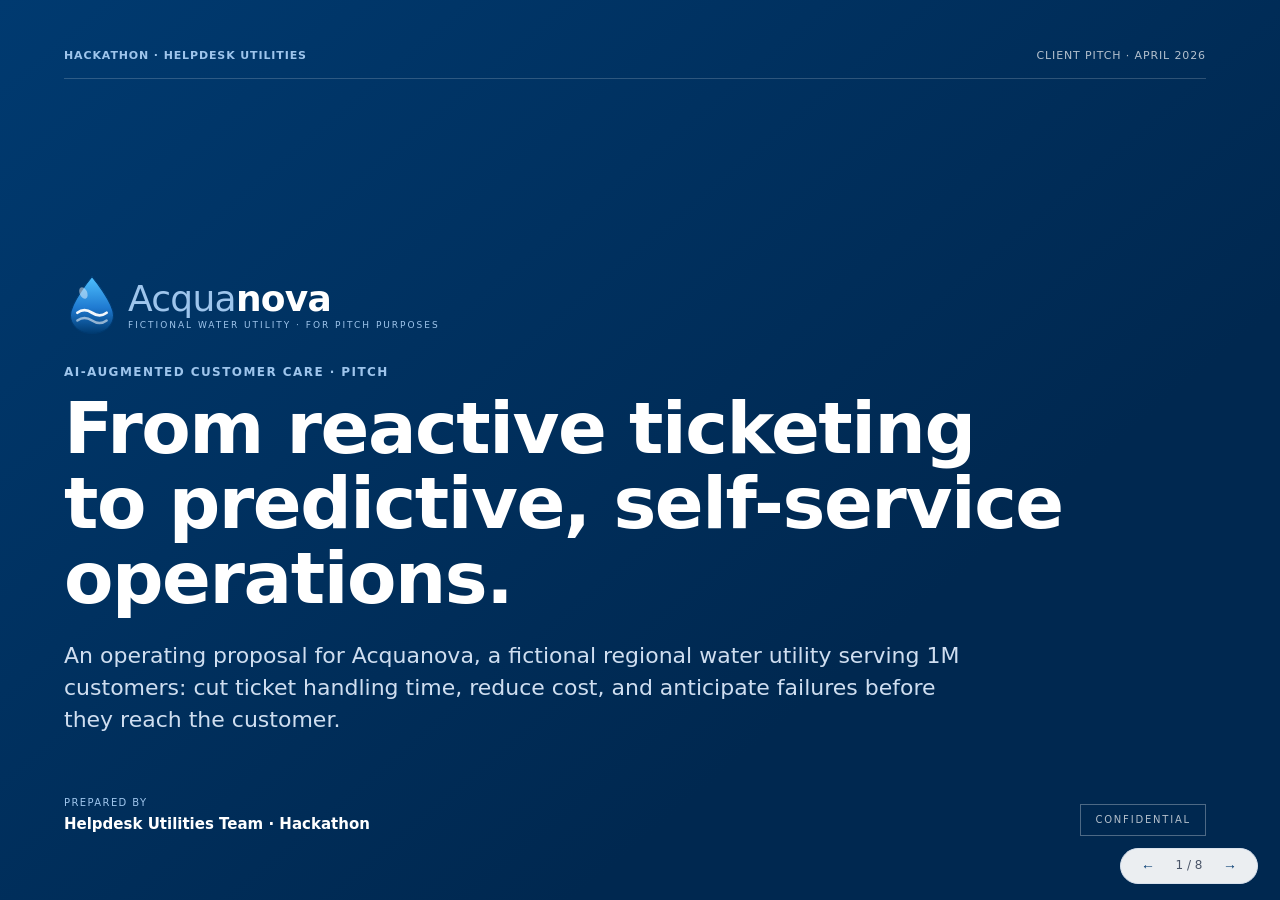
<file: pitch.html>
<!doctype html>
<html lang="en">
<head>
<meta charset="utf-8" />
<meta name="viewport" content="width=device-width, initial-scale=1" />
<title>AI-Augmented Customer Care · Pitch</title>
<style>
  :root {
    --ink: #0e1a2b;
    --ink-soft: #4a5568;
    --paper: #ffffff;
    --paper-soft: #f5f8fb;
    --rule: #d8e1ec;
    --primary: #003a70;
    --accent: #1f7ad1;
    --accent-soft: #e8f1f8;
    --good: #1a7a4c;
    --good-soft: #e8f5ee;
    --warn: #b8761a;
    --bad: #b03030;
    --bad-soft: #fbecea;
  }

  * { box-sizing: border-box; }

  html, body {
    margin: 0;
    padding: 0;
    background: var(--paper-soft);
    color: var(--ink);
    font-family: "Inter", "Helvetica Neue", "Segoe UI", system-ui, sans-serif;
    font-size: 15px;
    line-height: 1.45;
    -webkit-font-smoothing: antialiased;
    width: 100vw;
    height: 100vh;
    overflow: hidden;
  }

  .deck {
    width: 100vw;
    height: 100vh;
    overflow: hidden;
    position: relative;
  }

  .slide {
    position: absolute;
    inset: 0;
    width: 100vw;
    height: 100vh;
    background: var(--paper);
    padding: 48px 64px 64px;
    display: none;
    flex-direction: column;
    overflow-y: auto;
    overflow-x: hidden;
    scrollbar-gutter: stable;
  }
  .slide.active { display: flex; }

  /* Subtle scrollbar styling */
  .slide::-webkit-scrollbar { width: 10px; }
  .slide::-webkit-scrollbar-track { background: transparent; }
  .slide::-webkit-scrollbar-thumb {
    background: rgba(31, 122, 209, 0.25);
    border-radius: 100px;
    border: 2px solid transparent;
    background-clip: padding-box;
  }
  .slide::-webkit-scrollbar-thumb:hover {
    background: rgba(31, 122, 209, 0.45);
    background-clip: padding-box;
    border: 2px solid transparent;
  }
  /* Firefox */
  .slide { scrollbar-width: thin; scrollbar-color: rgba(31, 122, 209, 0.3) transparent; }

  /* Cover keeps invisible scrollbar (dark bg) */
  .slide.cover::-webkit-scrollbar-thumb { background: rgba(255,255,255,0.25); background-clip: padding-box; border: 2px solid transparent; }
  .slide.cover { scrollbar-color: rgba(255,255,255,0.25) transparent; }

  /* Header strip */
  .slide-header {
    display: flex;
    justify-content: space-between;
    align-items: center;
    font-size: 11px;
    letter-spacing: 0.08em;
    text-transform: uppercase;
    color: var(--ink-soft);
    padding-bottom: 14px;
    border-bottom: 1px solid var(--rule);
    margin-bottom: 28px;
    flex-shrink: 0;
    gap: 18px;
  }
  .slide-header .brand {
    font-weight: 600;
    color: var(--primary);
  }
  .slide-header .meta {
    color: var(--ink-soft);
  }
  .slide-header .project-tag {
    font-size: 10px;
    letter-spacing: 0.14em;
    color: var(--accent);
    font-weight: 600;
    text-transform: uppercase;
    flex: 1;
    text-align: center;
  }

  /* Acquanova brand logo (fictional client) */
  .alm-logo {
    display: inline-flex;
    align-items: center;
    gap: 8px;
    text-transform: none;
    letter-spacing: 0;
    line-height: 1;
    white-space: nowrap;
  }
  .alm-mark {
    width: 22px;
    height: 24px;
    flex-shrink: 0;
  }
  .alm-text {
    font-size: 14px;
    font-weight: 700;
    letter-spacing: -0.01em;
    line-height: 1;
  }
  .alm-text .alm-1 {
    color: var(--accent);
    font-weight: 500;
  }
  .alm-text .alm-2 {
    color: var(--primary);
    font-weight: 700;
  }
  .alm-logo.lg .alm-mark { width: 56px; height: 62px; }
  .alm-logo.lg .alm-text { font-size: 36px; letter-spacing: -0.02em; }
  .alm-logo.invert .alm-text .alm-1 { color: #9ec5ec; }
  .alm-logo.invert .alm-text .alm-2 { color: white; }
  .alm-tagline {
    display: block;
    font-size: 9px;
    letter-spacing: 0.22em;
    text-transform: uppercase;
    color: var(--ink-soft);
    font-weight: 500;
    margin-top: 4px;
  }
  .alm-logo.invert .alm-tagline { color: #9ec5ec; }

  /* Typography */
  h1.title-xl {
    font-size: 64px;
    line-height: 1.05;
    margin: 0 0 18px 0;
    color: var(--primary);
    font-weight: 700;
    letter-spacing: -0.015em;
  }
  h2.section {
    font-size: 28px;
    line-height: 1.2;
    margin: 0 0 22px 0;
    color: var(--primary);
    font-weight: 600;
    letter-spacing: -0.005em;
  }
  .eyebrow {
    font-size: 12px;
    letter-spacing: 0.12em;
    text-transform: uppercase;
    color: var(--accent);
    font-weight: 600;
    margin-bottom: 10px;
  }
  .lede {
    font-size: 19px;
    line-height: 1.4;
    color: var(--ink);
    max-width: 1000px;
    font-weight: 400;
  }
  .quiet { color: var(--ink-soft); }
  .strong { font-weight: 600; }

  /* Cover slide */
  .cover {
    background: linear-gradient(140deg, #003a70 0%, #002850 70%);
    color: white;
    justify-content: space-between;
  }
  .cover .slide-header { border-color: rgba(255,255,255,0.18); color: rgba(255,255,255,0.7); }
  .cover .slide-header .brand { color: #9ec5ec; }
  .cover h1 {
    color: white;
    font-size: 72px;
    line-height: 1.04;
    font-weight: 700;
    letter-spacing: -0.02em;
    margin: 0 0 24px 0;
    max-width: 1100px;
  }
  .cover .subtitle {
    font-size: 22px;
    color: #cfdef0;
    max-width: 900px;
    margin-bottom: 60px;
    font-weight: 300;
  }
  .cover-bottom {
    display: flex;
    justify-content: space-between;
    align-items: flex-end;
    color: rgba(255,255,255,0.7);
    font-size: 13px;
  }
  .cover-bottom .stamp {
    border: 1px solid rgba(255,255,255,0.3);
    padding: 8px 14px;
    letter-spacing: 0.18em;
    text-transform: uppercase;
    font-size: 10px;
  }

  /* 3-column layout */
  .grid-3 {
    display: grid;
    grid-template-columns: 1fr 1fr 1fr;
    gap: 24px;
  }
  .force-card {
    border: 1px solid var(--rule);
    border-radius: 6px;
    padding: 20px 20px;
    background: var(--paper);
  }
  .force-card .icon {
    width: 32px;
    height: 32px;
    border-radius: 8px;
    background: var(--accent-soft);
    color: var(--primary);
    display: flex;
    align-items: center;
    justify-content: center;
    font-weight: 700;
    font-size: 16px;
    margin-bottom: 12px;
  }
  .force-card h3 {
    font-size: 16px;
    margin: 0 0 6px 0;
    color: var(--primary);
  }
  .force-card p {
    font-size: 13px;
    color: var(--ink-soft);
    margin: 0;
    line-height: 1.5;
  }

  /* Pareto bars */
  .pareto {
    display: flex;
    flex-direction: column;
    gap: 6px;
  }
  .bar-row {
    display: grid;
    grid-template-columns: 260px 1fr 50px;
    gap: 12px;
    align-items: center;
    font-size: 12.5px;
  }
  .bar-row .label { color: var(--ink); }
  .bar-row .bar-track {
    height: 12px;
    background: var(--accent-soft);
    border-radius: 2px;
    overflow: hidden;
  }
  .bar-row .bar-fill {
    height: 100%;
    background: var(--accent);
    border-radius: 2px;
  }
  .bar-row .pct { text-align: right; color: var(--ink-soft); font-variant-numeric: tabular-nums; }

  .closer {
    margin-top: auto;
    padding-top: 18px;
    border-top: 2px solid var(--accent);
    font-size: 17px;
    color: var(--ink);
    font-style: italic;
  }

  /* Architecture diagram */
  .process-flow {
    width: 100%;
    flex: 1;
    display: flex;
    align-items: center;
    justify-content: center;
    margin: 8px 0 18px;
  }
  .process-flow svg {
    width: 100%;
    height: auto;
    max-height: 460px;
  }

  .legend-strip {
    display: grid;
    grid-template-columns: 1fr 1fr 1fr;
    gap: 16px;
    margin-bottom: 14px;
  }
  .legend-strip .lg {
    border-left: 3px solid var(--accent);
    padding: 6px 14px;
    background: var(--paper-soft);
    border-radius: 0 4px 4px 0;
  }
  .legend-strip .lg .step {
    font-size: 10px;
    letter-spacing: 0.14em;
    text-transform: uppercase;
    color: var(--accent);
    font-weight: 700;
  }
  .legend-strip .lg .name {
    font-size: 14px;
    color: var(--primary);
    font-weight: 600;
  }
  .legend-strip .lg .desc {
    font-size: 11.5px;
    color: var(--ink-soft);
    margin-top: 2px;
    line-height: 1.4;
  }

  .arch-banner {
    margin-top: 20px;
    padding: 14px 22px;
    background: var(--primary);
    color: white;
    border-radius: 6px;
    font-size: 14px;
    display: flex;
    align-items: center;
    gap: 12px;
  }
  .arch-banner .dot {
    width: 8px; height: 8px; border-radius: 50%;
    background: #4ec1ff;
    flex-shrink: 0;
  }

  /* Claude branding */
  .claude-mark {
    width: 22px;
    height: 22px;
    flex-shrink: 0;
    color: #cc785c;
  }
  .claude-badge {
    display: inline-flex;
    align-items: center;
    gap: 6px;
    background: rgba(204, 120, 92, 0.10);
    border: 1px solid rgba(204, 120, 92, 0.35);
    padding: 3px 10px 3px 7px;
    border-radius: 100px;
    font-size: 10px;
    letter-spacing: 0.10em;
    font-weight: 700;
    color: #cc785c;
    text-transform: uppercase;
    line-height: 1;
    vertical-align: middle;
  }
  .claude-badge .claude-mark {
    width: 13px;
    height: 13px;
  }
  .label-group {
    display: inline-flex;
    align-items: center;
    gap: 12px;
    flex-wrap: wrap;
  }
  .claude-header {
    display: inline-flex;
    align-items: center;
    gap: 9px;
    background: rgba(204, 120, 92, 0.10);
    border: 1px solid rgba(204, 120, 92, 0.35);
    padding: 7px 14px 7px 10px;
    border-radius: 100px;
    margin-bottom: 14px;
  }
  .claude-header.invert {
    background: rgba(204, 120, 92, 0.18);
    border-color: rgba(204, 120, 92, 0.55);
  }
  .claude-header .claude-name {
    font-size: 12.5px;
    font-weight: 700;
    letter-spacing: 0;
    text-transform: none;
    color: #2a1d18;
    line-height: 1;
  }
  .claude-header.invert .claude-name { color: #ffe5d8; }
  .claude-header .sep {
    width: 1px;
    height: 12px;
    background: rgba(204, 120, 92, 0.4);
  }
  .claude-header .role {
    font-size: 10px;
    letter-spacing: 0.14em;
    text-transform: uppercase;
    color: #cc785c;
    font-weight: 700;
  }

  /* ============ SLIDE 4 — BUILD & RUNTIME ============ */
  .build-hero {
    display: flex;
    align-items: center;
    justify-content: space-between;
    background: linear-gradient(140deg, #003a70 0%, #1f7ad1 100%);
    border-radius: 8px;
    padding: 18px 28px;
    color: white;
    margin-bottom: 16px;
    box-shadow: 0 6px 18px rgba(0, 58, 112, 0.15);
  }
  .build-hero .stat {
    display: flex;
    align-items: baseline;
    gap: 14px;
  }
  .build-hero .stat .num {
    font-size: 38px;
    font-weight: 700;
    color: white;
    letter-spacing: -0.02em;
    line-height: 1;
  }
  .build-hero .stat .desc {
    font-size: 14px;
    color: #cfdef0;
    line-height: 1.4;
    max-width: 380px;
  }
  .build-hero .pill {
    border: 1px solid rgba(255,255,255,0.35);
    border-radius: 100px;
    padding: 8px 16px;
    font-size: 11px;
    letter-spacing: 0.14em;
    text-transform: uppercase;
    color: #cfdef0;
    font-weight: 600;
  }

  .build-cols {
    display: grid;
    grid-template-columns: 1fr 1fr;
    gap: 18px;
    flex: 1;
  }
  .build-col {
    border: 1px solid var(--rule);
    border-radius: 8px;
    padding: 22px 24px;
    background: var(--paper);
    display: flex;
    flex-direction: column;
  }
  .build-col.dev {
    background: var(--accent-soft);
    border-color: var(--accent);
  }
  .build-col.runtime {
    background: var(--primary);
    border-color: var(--primary);
    color: white;
  }
  .build-col .col-eyebrow {
    font-size: 10px;
    letter-spacing: 0.14em;
    text-transform: uppercase;
    color: var(--accent);
    font-weight: 700;
    margin-bottom: 4px;
  }
  .build-col.runtime .col-eyebrow { color: #9ec5ec; }
  .build-col h3 {
    font-size: 22px;
    margin: 0 0 4px 0;
    color: var(--primary);
    line-height: 1.2;
  }
  .build-col.runtime h3 { color: white; }
  .build-col .sub {
    font-size: 13px;
    color: var(--ink-soft);
    margin-bottom: 16px;
    font-style: italic;
  }
  .build-col.runtime .sub { color: #9ec5ec; }
  /* Graphical feature list */
  .feature-list {
    display: flex;
    flex-direction: column;
    gap: 10px;
    margin-bottom: 14px;
  }
  .feature-row {
    display: grid;
    grid-template-columns: 36px 1fr;
    gap: 12px;
    align-items: flex-start;
    padding: 10px 12px;
    background: rgba(255,255,255,0.65);
    border-radius: 6px;
    border: 1px solid var(--rule);
    transition: transform 0.15s ease;
  }
  .build-col.runtime .feature-row {
    background: rgba(255,255,255,0.06);
    border-color: rgba(255,255,255,0.12);
  }
  .feat-num {
    width: 28px;
    height: 28px;
    border-radius: 6px;
    background: var(--accent);
    color: white;
    display: flex;
    align-items: center;
    justify-content: center;
    font-size: 11px;
    font-weight: 700;
    font-variant-numeric: tabular-nums;
    flex-shrink: 0;
    letter-spacing: 0;
  }
  .build-col.runtime .feat-num {
    background: rgba(78, 193, 255, 0.25);
    color: #ffffff;
    border: 1px solid rgba(78, 193, 255, 0.55);
  }
  .build-col.dev .feat-num.claude {
    background: #cc785c;
  }
  .feat-content { display: flex; flex-direction: column; gap: 2px; }
  .feat-title {
    font-size: 13px;
    font-weight: 700;
    color: var(--primary);
    line-height: 1.3;
  }
  .build-col.runtime .feat-title { color: white; }
  .feat-desc {
    font-size: 11.5px;
    color: var(--ink-soft);
    line-height: 1.45;
  }
  .build-col.runtime .feat-desc { color: #cfdef0; }

  .build-col .stamp-row {
    margin-top: auto;
    padding-top: 14px;
    border-top: 1px solid var(--rule);
    display: flex;
    flex-wrap: wrap;
    gap: 6px;
  }
  .build-col.runtime .stamp-row { border-top-color: rgba(255,255,255,0.2); }
  .build-col .chip {
    font-size: 10.5px;
    letter-spacing: 0.04em;
    background: white;
    border: 1px solid var(--rule);
    color: var(--primary);
    padding: 4px 10px;
    border-radius: 100px;
    font-weight: 600;
  }
  .build-col.runtime .chip {
    background: rgba(255,255,255,0.12);
    border-color: rgba(255,255,255,0.25);
    color: white;
  }

  /* ============ SLIDE 5 — TIME COMPARE (NEW VISUAL) ============ */
  .ticket-quote {
    background: var(--accent-soft);
    border-left: 3px solid var(--accent);
    padding: 12px 16px;
    border-radius: 0 4px 4px 0;
    font-size: 13px;
    color: var(--ink);
    margin-bottom: 18px;
    font-style: italic;
  }
  .ticket-quote .src {
    display: block;
    margin-top: 4px;
    font-style: normal;
    font-size: 10px;
    color: var(--ink-soft);
    letter-spacing: 0.06em;
    text-transform: uppercase;
  }

  .time-hero {
    display: grid;
    grid-template-columns: 1fr 280px;
    gap: 36px;
    align-items: center;
    flex: 1;
  }

  .time-bars {
    display: flex;
    flex-direction: column;
    gap: 22px;
  }

  .time-row {
    display: flex;
    flex-direction: column;
    gap: 8px;
  }
  .time-row .row-head {
    display: flex;
    justify-content: space-between;
    align-items: baseline;
  }
  .time-row .label {
    font-size: 12px;
    letter-spacing: 0.14em;
    text-transform: uppercase;
    font-weight: 700;
  }
  .time-row.before .label { color: var(--bad); }
  .time-row.after .label { color: var(--good); }
  .time-row .duration {
    font-size: 32px;
    font-weight: 700;
    font-variant-numeric: tabular-nums;
    color: var(--ink);
    letter-spacing: -0.01em;
  }
  .time-row.before .duration { color: var(--bad); }
  .time-row.after .duration { color: var(--good); }
  .time-row .duration .unit {
    font-size: 18px;
    color: var(--ink-soft);
    font-weight: 500;
  }

  .time-bar {
    height: 28px;
    border-radius: 4px;
    position: relative;
    background: var(--paper-soft);
    border: 1px solid var(--rule);
    overflow: hidden;
  }
  .time-bar .fill {
    height: 100%;
    border-radius: 3px;
    display: flex;
    align-items: center;
    padding: 0 12px;
    font-size: 11px;
    color: white;
    font-weight: 600;
    letter-spacing: 0.06em;
    text-transform: uppercase;
  }
  .time-row.before .time-bar .fill {
    background: linear-gradient(90deg, #c44747 0%, #a13838 100%);
    width: 100%;
  }
  .time-row.after .time-bar .fill {
    background: linear-gradient(90deg, #2a8f5c 0%, #1a7a4c 100%);
    width: 0.7%;
    min-width: 8px;
  }

  .time-detail {
    font-size: 12.5px;
    color: var(--ink-soft);
    line-height: 1.5;
  }
  .time-detail .channel {
    color: var(--primary);
    font-weight: 600;
    margin-right: 6px;
  }

  .saving-callout {
    background: linear-gradient(140deg, #003a70 0%, #1f7ad1 100%);
    color: white;
    border-radius: 8px;
    padding: 32px 28px;
    text-align: center;
    box-shadow: 0 8px 24px rgba(0, 58, 112, 0.18);
  }
  .saving-callout .label {
    font-size: 11px;
    letter-spacing: 0.14em;
    text-transform: uppercase;
    color: #9ec5ec;
    margin-bottom: 12px;
    font-weight: 600;
  }
  .saving-callout .pct {
    font-size: 84px;
    line-height: 1;
    font-weight: 700;
    letter-spacing: -0.03em;
    margin-bottom: 4px;
  }
  .saving-callout .desc {
    font-size: 15px;
    color: #cfdef0;
    margin: 14px 0 0 0;
    line-height: 1.45;
  }
  .saving-callout .strong-line {
    display: block;
    margin-top: 8px;
    font-weight: 600;
    color: white;
    font-size: 16px;
  }

  .complex-note {
    margin-top: 18px;
    background: var(--paper-soft);
    border: 1px solid var(--rule);
    border-radius: 6px;
    padding: 12px 18px;
    font-size: 13px;
    color: var(--ink);
  }
  .complex-note strong { color: var(--primary); }

  /* Impact table */
  .kpi-table {
    width: 100%;
    border-collapse: collapse;
    font-size: 14px;
    margin-bottom: 18px;
  }
  .kpi-table th, .kpi-table td {
    padding: 11px 16px;
    text-align: left;
    border-bottom: 1px solid var(--rule);
  }
  .kpi-table th {
    font-size: 11px;
    text-transform: uppercase;
    letter-spacing: 0.1em;
    color: var(--ink-soft);
    font-weight: 600;
    background: var(--paper-soft);
  }
  .kpi-table td.num { font-variant-numeric: tabular-nums; text-align: right; }
  .kpi-table tr.total td {
    background: var(--accent-soft);
    font-weight: 700;
    color: var(--primary);
    border-top: 2px solid var(--accent);
    border-bottom: none;
    font-size: 15px;
  }
  .delta-good { color: var(--good); font-weight: 600; }

  .scenarios {
    display: grid;
    grid-template-columns: 1fr 1fr 1fr;
    gap: 14px;
  }
  .scen-card {
    border: 1px solid var(--rule);
    border-radius: 6px;
    padding: 16px 18px;
    background: var(--paper);
  }
  .scen-card.central {
    border-color: var(--accent);
    border-width: 2px;
    background: var(--accent-soft);
  }
  .scen-card .label {
    font-size: 10px;
    letter-spacing: 0.12em;
    text-transform: uppercase;
    color: var(--ink-soft);
    margin-bottom: 4px;
  }
  .scen-card.central .label { color: var(--accent); font-weight: 700; }
  .scen-card .amount {
    font-size: 24px;
    font-weight: 700;
    color: var(--primary);
    font-variant-numeric: tabular-nums;
  }
  .scen-card .detail {
    font-size: 11.5px;
    color: var(--ink-soft);
    margin-top: 4px;
    line-height: 1.4;
  }

  .footnote {
    font-size: 11px;
    color: var(--ink-soft);
    line-height: 1.5;
    margin-top: 14px;
  }

  /* Roadmap */
  .roadmap {
    display: grid;
    grid-template-columns: repeat(4, 1fr);
    gap: 0;
    margin-bottom: 22px;
    border: 1px solid var(--rule);
    border-radius: 6px;
    overflow: hidden;
  }
  .phase {
    padding: 18px 18px;
    border-right: 1px solid var(--rule);
    background: var(--paper);
    position: relative;
  }
  .phase:last-child { border-right: none; }
  .phase .num {
    width: 26px; height: 26px;
    border-radius: 50%;
    background: var(--primary);
    color: white;
    display: flex;
    align-items: center;
    justify-content: center;
    font-weight: 700;
    font-size: 12px;
    margin-bottom: 10px;
  }
  .phase h4 {
    margin: 0 0 4px 0;
    font-size: 14px;
    color: var(--primary);
  }
  .phase .dur {
    font-size: 10px;
    color: var(--accent);
    font-weight: 600;
    letter-spacing: 0.06em;
    text-transform: uppercase;
    margin-bottom: 8px;
  }
  .phase p {
    margin: 0;
    font-size: 12px;
    color: var(--ink-soft);
    line-height: 1.5;
  }
  .phase.gate::after {
    content: "GO / NO-GO";
    position: absolute;
    top: 18px; right: -1px;
    background: var(--warn);
    color: white;
    font-size: 8px;
    font-weight: 700;
    letter-spacing: 0.1em;
    padding: 3px 7px;
    border-radius: 0 0 0 4px;
  }

  .risks {
    display: grid;
    grid-template-columns: repeat(4, 1fr);
    gap: 12px;
  }
  .risk {
    border-left: 3px solid var(--accent);
    padding: 10px 14px;
    background: var(--paper-soft);
    border-radius: 0 4px 4px 0;
  }
  .risk h4 {
    margin: 0 0 4px 0;
    font-size: 12px;
    color: var(--primary);
    text-transform: uppercase;
    letter-spacing: 0.06em;
  }
  .risk p {
    margin: 0;
    font-size: 12px;
    color: var(--ink-soft);
    line-height: 1.45;
  }

  /* Final ask */
  .ask-grid {
    display: grid;
    grid-template-columns: 1fr 1fr 1fr;
    gap: 20px;
    flex: 1;
  }
  .ask-card {
    border: 1px solid var(--rule);
    border-radius: 8px;
    padding: 24px;
    background: var(--paper);
    display: flex;
    flex-direction: column;
  }
  .ask-card.cta {
    background: var(--primary);
    color: white;
    border: none;
  }
  .ask-card .label {
    font-size: 10px;
    letter-spacing: 0.14em;
    text-transform: uppercase;
    color: var(--accent);
    font-weight: 700;
    margin-bottom: 10px;
  }
  .ask-card.cta .label { color: #9ec5ec; }
  .ask-card h3 {
    font-size: 19px;
    margin: 0 0 14px 0;
    color: var(--primary);
    line-height: 1.25;
  }
  .ask-card.cta h3 { color: white; }
  .ask-card ul {
    margin: 0;
    padding-left: 18px;
    font-size: 13px;
    color: var(--ink-soft);
    line-height: 1.6;
  }
  .ask-card.cta ul { color: #cfdef0; }
  .ask-card .footer-line {
    margin-top: auto;
    padding-top: 14px;
    font-size: 12px;
    color: var(--ink-soft);
  }
  .ask-card.cta .footer-line { color: #9ec5ec; border-top: 1px solid rgba(255,255,255,0.2); }

  /* Navigation */
  .nav {
    position: fixed;
    bottom: 16px;
    right: 22px;
    display: flex;
    gap: 8px;
    align-items: center;
    background: rgba(255,255,255,0.92);
    border: 1px solid var(--rule);
    border-radius: 100px;
    padding: 5px 12px;
    font-size: 12px;
    color: var(--ink-soft);
    z-index: 50;
    backdrop-filter: blur(8px);
  }
  .nav button {
    border: none;
    background: transparent;
    cursor: pointer;
    padding: 4px 8px;
    color: var(--primary);
    font-size: 14px;
    font-weight: 600;
  }
  .nav button:hover { color: var(--accent); }
  .nav .pos {
    font-variant-numeric: tabular-nums;
    min-width: 36px;
    text-align: center;
  }

  /* ============ RESPONSIVE ============ */
  @media (max-width: 1200px) {
    .slide { padding: 36px 48px 56px; }
    h1.title-xl { font-size: 56px; }
    .cover h1 { font-size: 60px; }
    .cover .subtitle { font-size: 20px; margin-bottom: 40px; }
    h2.section { font-size: 24px; }
    .lede { font-size: 17px; }
    .saving-callout .pct { font-size: 64px; }
    .alm-logo.lg .alm-mark { width: 48px; height: 54px; }
    .alm-logo.lg .alm-text { font-size: 28px; }
  }

  @media (max-width: 1024px) {
    html, body { height: auto; min-height: 100vh; overflow-y: auto; overflow-x: hidden; }
    .deck { height: auto; min-height: 100vh; overflow: visible; }
    .slide {
      position: relative;
      inset: auto;
      height: auto;
      min-height: 100vh;
      display: none;
      page-break-after: always;
    }
    .slide.active { display: flex; }
    .slide-header { font-size: 10px; gap: 10px; flex-wrap: wrap; }
    .slide-header .project-tag { flex: 1 0 100%; text-align: left; order: 3; padding-top: 4px; }
    .build-cols { grid-template-columns: 1fr; gap: 14px; }
    .grid-3 { grid-template-columns: 1fr 1fr; }
    .ask-grid { grid-template-columns: 1fr 1fr; }
    .roadmap { grid-template-columns: 1fr 1fr; }
    .risks { grid-template-columns: 1fr 1fr; }
    .arch-banner { flex-direction: row; }
    .time-hero { grid-template-columns: 1fr; gap: 20px; }
    .saving-callout { padding: 22px 20px; }
    .saving-callout .pct { font-size: 56px; }
    .ba-grid { grid-template-columns: 1fr; }
    .build-hero { flex-direction: column; align-items: flex-start; gap: 12px; }
    .scenarios { grid-template-columns: 1fr; gap: 10px; }
    .nav { bottom: 12px; right: 12px; padding: 4px 10px; }
  }

  @media (max-width: 720px) {
    .slide { padding: 24px 20px 40px; }
    body { font-size: 14px; }
    h1.title-xl { font-size: 38px; }
    .cover h1 { font-size: 40px; line-height: 1.08; }
    .cover .subtitle { font-size: 17px; }
    h2.section { font-size: 20px; line-height: 1.25; }
    .lede { font-size: 15px; }
    .grid-3 { grid-template-columns: 1fr; }
    .ask-grid { grid-template-columns: 1fr; }
    .roadmap { grid-template-columns: 1fr; }
    .risks { grid-template-columns: 1fr; }
    .kpi-table { font-size: 12px; }
    .kpi-table th, .kpi-table td { padding: 8px 10px; }
    .build-cols { grid-template-columns: 1fr; }
    .stamp-row { gap: 5px; }
    .chip { font-size: 9.5px; padding: 3px 8px; }
    .alm-logo.lg .alm-mark { width: 40px; height: 44px; }
    .alm-logo.lg .alm-text { font-size: 22px; }
    .alm-tagline { font-size: 8px; }
    .saving-callout .pct { font-size: 44px; }
    .pareto .bar-row { grid-template-columns: 1fr; gap: 4px; font-size: 11.5px; }
    .pareto .bar-row .pct { text-align: left; }
    .footnote, .quiet { font-size: 10.5px; }
    .closer { font-size: 14px; }
    .slide-header { font-size: 9.5px; padding-bottom: 10px; margin-bottom: 18px; }
    .slide-header .project-tag { font-size: 9px; }
    .nav { bottom: 8px; right: 8px; padding: 3px 8px; font-size: 11px; }
    .nav button { padding: 3px 6px; font-size: 12px; }
  }

  /* Print */
  @media print {
    @page { size: 1280px 800px; margin: 0; }
    html, body { background: white; height: auto; overflow: visible; }
    .deck { height: auto; overflow: visible; }
    .slide {
      display: flex !important;
      position: relative;
      page-break-after: always;
      width: 1280px;
      height: 800px;
    }
    .nav { display: none; }
  }
</style>
</head>
<body>

<!-- Acquanova fictional brand mark (referenced via <use href="#alm-drop"/>) -->
<svg width="0" height="0" style="position:absolute" aria-hidden="true">
  <defs>
    <linearGradient id="almGrad" x1="0" y1="0" x2="0" y2="1">
      <stop offset="0%" stop-color="#4ec1ff"/>
      <stop offset="55%" stop-color="#1f7ad1"/>
      <stop offset="100%" stop-color="#003a70"/>
    </linearGradient>
  </defs>
  <symbol id="claude-mark" viewBox="0 0 32 32">
    <path d="M 16 1 C 16 9, 23 16, 31 16 C 23 16, 16 23, 16 31 C 16 23, 9 16, 1 16 C 9 16, 16 9, 16 1 Z"
          fill="#cc785c"/>
  </symbol>
  <symbol id="alm-drop" viewBox="0 0 32 36">
    <path d="M16 1.5 C 16 1.5, 3.5 16.5, 3.5 24 C 3.5 30.5, 9 34.5, 16 34.5 C 23 34.5, 28.5 30.5, 28.5 24 C 28.5 16.5, 16 1.5, 16 1.5 Z"
          fill="url(#almGrad)" stroke="#003a70" stroke-width="0.6"/>
    <!-- inner waves -->
    <path d="M 7.5 22.5 Q 11.5 19.5, 16 22.5 T 24.5 22.5"
          fill="none" stroke="#ffffff" stroke-width="1.6" stroke-linecap="round" opacity="0.95"/>
    <path d="M 7.5 27 Q 11.5 24, 16 27 T 24.5 27"
          fill="none" stroke="#ffffff" stroke-width="1.4" stroke-linecap="round" opacity="0.55"/>
    <!-- highlight -->
    <ellipse cx="11" cy="11" rx="2.2" ry="3.5" fill="#ffffff" opacity="0.45" transform="rotate(-25 11 11)"/>
  </symbol>
</svg>

<div class="deck" id="deck">

  <!-- =================== SLIDE 1 — COVER =================== -->
  <section class="slide cover active" data-slide="1">
    <div class="slide-header">
      <span class="brand">Hackathon · Helpdesk Utilities</span>
      <span>Client Pitch · April 2026</span>
    </div>

    <div style="margin-top: auto;">
      <div class="alm-logo lg invert" style="margin-bottom: 28px;">
        <svg class="alm-mark"><use href="#alm-drop"/></svg>
        <span class="alm-text">
          <span class="alm-1">Acqua</span><span class="alm-2">nova</span>
          <span class="alm-tagline">Fictional water utility · for pitch purposes</span>
        </span>
      </div>
      <div class="eyebrow" style="color: #9ec5ec;">AI-Augmented Customer Care · Pitch</div>
      <h1>From reactive ticketing<br/>to predictive, self-service operations.</h1>
      <p class="subtitle">
        An operating proposal for Acquanova, a fictional regional water utility serving 1M customers:
        cut ticket handling time, reduce cost, and anticipate failures before they reach the customer.
      </p>
    </div>

    <div class="cover-bottom">
      <div>
        <div style="font-size:10px; letter-spacing:0.14em; text-transform:uppercase; color:#9ec5ec; margin-bottom:4px;">Prepared by</div>
        <div style="font-size:15px; color:white; font-weight:600;">Helpdesk Utilities Team · Hackathon</div>
      </div>
      <div class="stamp">Confidential</div>
    </div>
  </section>

  <!-- =================== SLIDE 2 — WHY NOW =================== -->
  <section class="slide" data-slide="2">
    <div class="slide-header">
      <span class="brand"><span class="alm-logo"><svg class="alm-mark"><use href="#alm-drop"/></svg><span class="alm-text"><span class="alm-1">Acqua</span><span class="alm-2">nova</span></span></span></span><span class="project-tag">AI-Augmented Customer Care</span>
      <span>02 · Why now</span>
    </div>

    <div class="eyebrow">The context</div>
    <h2 class="section">One million customers, regulated SLAs, rising cost.<br/>Your ticketing system is the bottleneck.</h2>

    <div class="grid-3">
      <div class="force-card">
        <div class="icon">V</div>
        <h3>Volume</h3>
        <p>~150,000 contacts per year across complaints, billing inquiries, provider switches and meter readings. Growing as digital channels expand.</p>
      </div>
      <div class="force-card">
        <div class="icon">R</div>
        <h3>Regulation</h3>
        <p>ARERA RQTI sets strict deadlines for complaint handling. Missed SLAs trigger automatic indemnities and fines.</p>
      </div>
      <div class="force-card">
        <div class="icon">€</div>
        <h3>Cost</h3>
        <p>Every euro of operating cost ends up in the tariff or the public deficit. Limited margin for inefficiency, but mandatory to chase it.</p>
      </div>
    </div>

    <div style="margin-top: 28px;">
      <div class="eyebrow">Top complaint categories — 1,000 historical tickets</div>
      <div class="pareto">
        <div class="bar-row">
          <div class="label">Provider switch — errors</div>
          <div class="bar-track"><div class="bar-fill" style="width: 100%;"></div></div>
          <div class="pct">12.4%</div>
        </div>
        <div class="bar-row">
          <div class="label">Wrong amount — overcharge</div>
          <div class="bar-track"><div class="bar-fill" style="width: 96.8%;"></div></div>
          <div class="pct">12.0%</div>
        </div>
        <div class="bar-row">
          <div class="label">Account transfer — errors</div>
          <div class="bar-track"><div class="bar-fill" style="width: 87.9%;"></div></div>
          <div class="pct">10.9%</div>
        </div>
        <div class="bar-row">
          <div class="label">Meter reading errors</div>
          <div class="bar-track"><div class="bar-fill" style="width: 62.9%;"></div></div>
          <div class="pct">7.8%</div>
        </div>
        <div class="bar-row">
          <div class="label">Invoice sent to wrong address</div>
          <div class="bar-track"><div class="bar-fill" style="width: 60.5%;"></div></div>
          <div class="pct">7.5%</div>
        </div>
      </div>
      <div class="quiet" style="font-size:12px; margin-top:8px;">Top 5 categories ≈ 51% of tickets · 14 categories cover the entire backlog.</div>
    </div>

    <div class="closer">
      Today every ticket is handled as if it were the first. It shouldn't be.
    </div>
  </section>

  <!-- =================== SLIDE 3 — SOLUTION =================== -->
  <section class="slide" data-slide="3">
    <div class="slide-header">
      <span class="brand"><span class="alm-logo"><svg class="alm-mark"><use href="#alm-drop"/></svg><span class="alm-text"><span class="alm-1">Acqua</span><span class="alm-2">nova</span></span></span></span><span class="project-tag">AI-Augmented Customer Care</span>
      <span>03 · The solution</span>
    </div>

    <div class="eyebrow">The architecture</div>
    <h2 class="section">Two agentic layers and a predictive brain.<br/>One knowledge base, three points of value.</h2>

    <div class="process-flow">
      <svg viewBox="0 0 1180 280" xmlns="http://www.w3.org/2000/svg" role="img" aria-label="Process diagram">
        <defs>
          <marker id="arrG" viewBox="0 0 10 10" refX="9" refY="5" markerWidth="7" markerHeight="7" orient="auto-start-reverse">
            <path d="M 0 0 L 10 5 L 0 10 z" fill="#4a5568"/>
          </marker>
          <marker id="arrB" viewBox="0 0 10 10" refX="9" refY="5" markerWidth="7" markerHeight="7" orient="auto-start-reverse">
            <path d="M 0 0 L 10 5 L 0 10 z" fill="#1f7ad1"/>
          </marker>
          <marker id="arrGr" viewBox="0 0 10 10" refX="9" refY="5" markerWidth="7" markerHeight="7" orient="auto-start-reverse">
            <path d="M 0 0 L 10 5 L 0 10 z" fill="#1a7a4c"/>
          </marker>
        </defs>

        <!-- Customer -->
        <g>
          <rect x="20" y="100" width="110" height="56" rx="6" fill="#ffffff" stroke="#d8e1ec" stroke-width="1.5"/>
          <circle cx="38" cy="122" r="5" fill="none" stroke="#003a70" stroke-width="1.5"/>
          <path d="M 30 138 Q 38 130 46 138" fill="none" stroke="#003a70" stroke-width="1.5"/>
          <text x="56" y="125" text-anchor="start" fill="#0e1a2b" font-size="13" font-weight="600" font-family="Inter, sans-serif">Customer</text>
          <text x="56" y="141" text-anchor="start" fill="#4a5568" font-size="10" font-family="Inter, sans-serif">1M base</text>
        </g>
        <line x1="132" y1="128" x2="162" y2="128" stroke="#4a5568" stroke-width="1.5" marker-end="url(#arrG)"/>

        <!-- Channels -->
        <g>
          <rect x="165" y="100" width="150" height="56" rx="6" fill="#ffffff" stroke="#d8e1ec" stroke-width="1.5"/>
          <text x="240" y="118" text-anchor="middle" fill="#1f7ad1" font-size="9" letter-spacing="2" font-weight="700" font-family="Inter, sans-serif">CHANNELS</text>
          <text x="240" y="138" text-anchor="middle" fill="#0e1a2b" font-size="11" font-weight="500" font-family="Inter, sans-serif">Web · App · Phone</text>
          <text x="240" y="151" text-anchor="middle" fill="#4a5568" font-size="10" font-family="Inter, sans-serif">WhatsApp · Email</text>
        </g>
        <line x1="317" y1="128" x2="347" y2="128" stroke="#4a5568" stroke-width="1.5" marker-end="url(#arrG)"/>

        <!-- AI Bot -->
        <g>
          <rect x="350" y="84" width="150" height="88" rx="8" fill="#003a70" stroke="#003a70"/>
          <text x="425" y="108" text-anchor="middle" fill="#9ec5ec" font-size="9" letter-spacing="2" font-weight="700" font-family="Inter, sans-serif">LAYER 1</text>
          <text x="425" y="134" text-anchor="middle" fill="#ffffff" font-size="18" font-weight="700" font-family="Inter, sans-serif">AI Chatbot</text>
          <text x="425" y="156" text-anchor="middle" fill="#cfdef0" font-size="11" font-family="Inter, sans-serif">classify · retrieve · resolve</text>
        </g>

        <!-- Top branch: resolved -->
        <path d="M 502 100 L 530 100 L 530 50 L 580 50" fill="none" stroke="#1a7a4c" stroke-width="1.8" marker-end="url(#arrGr)"/>
        <g>
          <rect x="582" y="28" width="220" height="44" rx="22" fill="#e8f5ee" stroke="#1a7a4c" stroke-width="1.8"/>
          <text x="610" y="56" fill="#1a7a4c" font-size="16" font-weight="700" font-family="Inter, sans-serif">✓</text>
          <text x="630" y="56" fill="#1a7a4c" font-size="13" font-weight="700" font-family="Inter, sans-serif">RESOLVED · ~30% of cases</text>
        </g>

        <!-- Bottom branch: to operator (~70%) -->
        <path d="M 502 156 L 530 156 L 530 200 L 562 200" fill="none" stroke="#1f7ad1" stroke-width="1.8" marker-end="url(#arrB)"/>

        <!-- Operator + Co-pilot -->
        <g>
          <rect x="565" y="172" width="240" height="56" rx="8" fill="#e8f1f8" stroke="#1f7ad1" stroke-width="2"/>
          <text x="685" y="190" text-anchor="middle" fill="#1f7ad1" font-size="9" letter-spacing="2" font-weight="700" font-family="Inter, sans-serif">LAYER 2</text>
          <text x="685" y="210" text-anchor="middle" fill="#003a70" font-size="15" font-weight="700" font-family="Inter, sans-serif">Operator + Co-pilot</text>
          <text x="685" y="223" text-anchor="middle" fill="#4a5568" font-size="10" font-family="Inter, sans-serif">human-in-the-loop, AI assisted</text>
        </g>

        <!-- Arrow Operator → Back-office -->
        <line x1="807" y1="200" x2="838" y2="200" stroke="#4a5568" stroke-width="1.5" marker-end="url(#arrG)"/>

        <!-- Back-office -->
        <g>
          <rect x="840" y="172" width="140" height="56" rx="6" fill="#ffffff" stroke="#d8e1ec" stroke-width="1.5"/>
          <text x="910" y="195" text-anchor="middle" fill="#1f7ad1" font-size="9" letter-spacing="2" font-weight="700" font-family="Inter, sans-serif">EXECUTION</text>
          <text x="910" y="213" text-anchor="middle" fill="#0e1a2b" font-size="13" font-weight="600" font-family="Inter, sans-serif">Back-office systems</text>
        </g>

        <!-- Predictive Engine -->
        <g>
          <rect x="1000" y="84" width="160" height="88" rx="8" fill="#1f7ad1" stroke="#1f7ad1"/>
          <text x="1080" y="108" text-anchor="middle" fill="#cfdef0" font-size="9" letter-spacing="2" font-weight="700" font-family="Inter, sans-serif">LAYER 3</text>
          <text x="1080" y="134" text-anchor="middle" fill="#ffffff" font-size="16" font-weight="700" font-family="Inter, sans-serif">Predictive Engine</text>
          <text x="1080" y="156" text-anchor="middle" fill="#cfdef0" font-size="10" font-family="Inter, sans-serif">forecasts · root causes</text>
        </g>

        <!-- Knowledge Base bar -->
        <g>
          <rect x="20" y="240" width="1140" height="32" rx="4" fill="#003a70"/>
          <text x="40" y="261" fill="#9ec5ec" font-size="10" letter-spacing="2" font-weight="700" font-family="Inter, sans-serif">KNOWLEDGE BASE</text>
          <text x="200" y="261" fill="#ffffff" font-size="12" font-family="Inter, sans-serif">Every closed ticket trains the system. Knowledge stays the client's asset.</text>
        </g>

        <!-- Dashed feedback lines from KB to Bot, Operator, Predictive Engine -->
        <line x1="425" y1="240" x2="425" y2="172" stroke="#1f7ad1" stroke-dasharray="3,3" stroke-width="1.4" marker-end="url(#arrB)"/>
        <line x1="685" y1="240" x2="685" y2="228" stroke="#1f7ad1" stroke-dasharray="3,3" stroke-width="1.4" marker-end="url(#arrB)"/>
        <line x1="1080" y1="240" x2="1080" y2="172" stroke="#1f7ad1" stroke-dasharray="3,3" stroke-width="1.4" marker-end="url(#arrB)"/>

        <!-- Predictive output (informs upstream process) -->
        <path d="M 1000 110 L 980 110 L 980 50 L 810 50" fill="none" stroke="#1f7ad1" stroke-dasharray="3,3" stroke-width="1.4" marker-end="url(#arrB)"/>
        <text x="900" y="42" text-anchor="middle" fill="#1f7ad1" font-size="9" font-style="italic" font-family="Inter, sans-serif">prevention insights</text>
      </svg>
    </div>

    <div class="arch-banner">
      <span class="dot"></span>
      <span><strong>One knowledge base feeds all three layers.</strong> Every closed ticket trains the system. The accumulated knowledge stays your asset, not the vendor's.</span>
    </div>
  </section>

  <!-- =================== SLIDE 4 — BUILD & RUNTIME =================== -->
  <section class="slide" data-slide="4">
    <div class="slide-header">
      <span class="brand"><span class="alm-logo"><svg class="alm-mark"><use href="#alm-drop"/></svg><span class="alm-text"><span class="alm-1">Acqua</span><span class="alm-2">nova</span></span></span></span><span class="project-tag">AI-Augmented Customer Care</span>
      <span>04 · How we built it</span>
    </div>

    <div class="eyebrow">Agentic dev meets agentic runtime</div>
    <h2 class="section">Same model family on both sides of the table.<br/>Faster to build · safer to operate.</h2>

    <div class="build-hero">
      <div class="stat">
        <span class="num">&lt; 1 day</span>
        <span class="desc">From blank repo to working MVP: backend, database, 3 specialist agents, 20 tools, frontend, eval harness, and this deck. Built by 2 people on 2 PCs.</span>
      </div>
      <div class="pill">Hackathon · 1 sprint</div>
    </div>

    <div class="build-cols">

      <div class="build-col dev">
        <div class="col-eyebrow">How we built it · from the team README</div>
        <div class="claude-header">
          <svg class="claude-mark"><use href="#claude-mark"/></svg>
          <span class="claude-name">Claude Code</span>
          <span class="sep"></span>
          <span class="role">Dev Partner</span>
        </div>
        <h3>How Claude Code accelerated the work.</h3>

        <div class="feature-list">
          <div class="feature-row">
            <div class="feat-num claude">01</div>
            <div class="feat-content">
              <div class="feat-title">Generated the entire scaffold</div>
              <div class="feat-desc">FastAPI, SQLite schema, seed data — produced from a single design discussion</div>
            </div>
          </div>
          <div class="feature-row">
            <div class="feat-num claude">02</div>
            <div class="feat-content">
              <div class="feat-title">Spawned subagents in parallel</div>
              <div class="feat-desc">Frontend, eval set, presentation shipped concurrently — avoiding merge collisions on a 2-PC repo</div>
            </div>
          </div>
          <div class="feature-row">
            <div class="feat-num claude">03</div>
            <div class="feat-content">
              <div class="feat-title">Researched the Claude Agent SDK</div>
              <div class="feat-desc">Python API: imports, tool / permission / structured-output patterns → working coordinator + specialist loop</div>
            </div>
          </div>
          <div class="feature-row">
            <div class="feat-num claude">04</div>
            <div class="feat-content">
              <div class="feat-title">Drafted the adversarial eval cases</div>
              <div class="feat-desc">Prompt injection, false confidence, role-play, override — without manual brainstorming</div>
            </div>
          </div>
          <div class="feature-row">
            <div class="feat-num claude">05</div>
            <div class="feat-content">
              <div class="feat-title">Eval-driven agent construction</div>
              <div class="feat-desc">Synthetic ground-truth + adversarial set scored every iteration: classification accuracy 77.5%, auto-resolution 42.5%, false-confidence 6.7% — quality tracked commit-by-commit</div>
            </div>
          </div>
          <div class="feature-row">
            <div class="feat-num claude">06</div>
            <div class="feat-content">
              <div class="feat-title">Built a separate user-simulation agent</div>
              <div class="feat-desc">A second Claude agent impersonates real Italian customers driving multi-turn conversations against the chatbot — a third Claude evaluator scores quality (1–5) and timing (1–5). Stress-tests the system without human QA.</div>
            </div>
          </div>
        </div>

        <div class="stamp-row">
          <span class="chip">Python 3.11+</span>
          <span class="chip">FastAPI</span>
          <span class="chip">SQLite</span>
          <span class="chip">Eval harness</span>
          <span class="chip">User-sim agent</span>
          <span class="chip" style="background:#cc785c;color:#fff;border-color:#cc785c;">Claude Code · 2 PCs</span>
        </div>
      </div>

      <div class="build-col runtime">
        <div class="col-eyebrow">What runs in production</div>
        <div class="claude-header invert">
          <svg class="claude-mark"><use href="#claude-mark"/></svg>
          <span class="claude-name">Claude Agent SDK</span>
          <span class="sep"></span>
          <span class="role">Runtime</span>
        </div>
        <h3>Coordinator + specialists, governed by code.</h3>

        <div class="feature-list">
          <div class="feature-row">
            <div class="feat-num">01</div>
            <div class="feat-content">
              <div class="feat-title">1 Coordinator agent</div>
              <div class="feat-desc">Claude Sonnet 4.6 — classifies, routes, validates, escalates</div>
            </div>
          </div>
          <div class="feature-row">
            <div class="feat-num">02</div>
            <div class="feat-content">
              <div class="feat-title">3 Specialist subagents</div>
              <div class="feat-desc">Billing · Switching · Chatbot — narrow context, 4–5 dedicated tools each</div>
            </div>
          </div>
          <div class="feature-row">
            <div class="feat-num">03</div>
            <div class="feat-content">
              <div class="feat-title">20 MCP tools on SQLite</div>
              <div class="feat-desc">Every action audit-logged for ARERA / GDPR compliance</div>
            </div>
          </div>
          <div class="feature-row">
            <div class="feat-num">04</div>
            <div class="feat-content">
              <div class="feat-title">Permission callback</div>
              <div class="feat-desc">HITL on €&gt;500, vulnerable customer, low confidence, adversarial signals</div>
            </div>
          </div>
          <div class="feature-row">
            <div class="feat-num">05</div>
            <div class="feat-content">
              <div class="feat-title">Provider-agnostic</div>
              <div class="feat-desc">Anthropic API or AWS Bedrock — same code, swap with one env var</div>
            </div>
          </div>
        </div>

        <div class="stamp-row">
          <span class="chip">Sonnet 4.6</span>
          <span class="chip">MCP tools</span>
          <span class="chip">Bedrock-ready</span>
          <span class="chip">100% adversarial pass</span>
        </div>
      </div>

    </div>
  </section>

  <!-- =================== SLIDE 5 — TIME COMPARE (REDESIGNED) =================== -->
  <section class="slide" data-slide="5">
    <div class="slide-header">
      <span class="brand"><span class="alm-logo"><svg class="alm-mark"><use href="#alm-drop"/></svg><span class="alm-text"><span class="alm-1">Acqua</span><span class="alm-2">nova</span></span></span></span><span class="project-tag">AI-Augmented Customer Care</span>
      <span>05 · A real ticket</span>
    </div>

    <div class="eyebrow">Case CMP-00001 · Payment not registered</div>
    <h2 class="section">Same ticket. Same customer. 22 minutes vs 90 seconds.</h2>

    <div class="ticket-quote">
      "I paid at the post office on 2023-12-06 with receipt number REF-5667265.
      Three weeks later I received a disconnection warning. Please apply my payment immediately."
      <span class="src">Verbatim from hydric_complaints_backlog.json — payment_not_registered</span>
    </div>

    <div class="time-hero">
      <div class="time-bars">

        <div class="time-row before">
          <div class="row-head">
            <span class="label">Today · manual end-to-end</span>
            <span class="duration">22<span class="unit"> min</span> + <span style="color: var(--bad);">2</span><span class="unit"> days</span></span>
          </div>
          <div class="time-bar">
            <div class="fill">22 min agent · 2 days customer wait</div>
          </div>
          <div class="time-detail">
            <span class="channel">Phone →</span> 8 min IVR &nbsp;·&nbsp; operator opens 3 systems &nbsp;·&nbsp; manual payment lookup &nbsp;·&nbsp; ticket queued to back-office &nbsp;·&nbsp; disconnection cancelled 2 days later
          </div>
        </div>

        <div class="time-row after">
          <div class="row-head">
            <span class="label-group">
              <span class="label">Tomorrow · conversational resolution</span>
              <span class="claude-badge">
                <svg class="claude-mark"><use href="#claude-mark"/></svg>
                <span>Powered by Claude · Sonnet 4.6</span>
              </span>
            </span>
            <span class="duration">90<span class="unit"> seconds</span></span>
          </div>
          <div class="time-bar">
            <div class="fill">90s</div>
          </div>
          <div class="time-detail">
            <span class="channel">Chatbot →</span> bot retrieves payment by REF-5667265 &nbsp;·&nbsp; applies it &nbsp;·&nbsp; cancels disconnection &nbsp;·&nbsp; pushes confirmation &nbsp;·&nbsp; full audit log written
          </div>
        </div>

      </div>

      <div class="saving-callout">
        <div class="label">Time saved per ticket</div>
        <div class="pct">−93%</div>
        <div class="desc">
          From <span class="strong" style="color:white;">22 min</span> of agent work
          to <span class="strong" style="color:white;">zero</span>.
          <span class="strong-line">Customer waits 90 seconds, not 2 days.</span>
        </div>
      </div>
    </div>

    <div class="complex-note">
      <strong>Complex cases</strong> — when the bot can't close the ticket, it triages and pre-fills the case for the operator. Average resolution time on complex tickets drops from <strong>18 min to 6 min</strong>.
    </div>
  </section>

  <!-- =================== SLIDE 6 — IMPACT =================== -->
  <section class="slide" data-slide="6">
    <div class="slide-header">
      <span class="brand"><span class="alm-logo"><svg class="alm-mark"><use href="#alm-drop"/></svg><span class="alm-text"><span class="alm-1">Acqua</span><span class="alm-2">nova</span></span></span></span><span class="project-tag">AI-Augmented Customer Care</span>
      <span>06 · Impact &amp; business case</span>
    </div>

    <div class="eyebrow">Business case · grounded in measured eval data</div>
    <h2 class="section">€175k direct opex saving / year. Payback under 12 months.</h2>

    <table class="kpi-table">
      <thead>
        <tr>
          <th>Indicator</th>
          <th class="num">Today</th>
          <th class="num">With agent</th>
          <th class="num">Δ</th>
        </tr>
      </thead>
      <tbody>
        <tr>
          <td>Annual ticket volume</td>
          <td class="num">100,000</td>
          <td class="num">100,000</td>
          <td class="num quiet">same</td>
        </tr>
        <tr>
          <td>Auto-resolution rate</td>
          <td class="num">0%</td>
          <td class="num">42.5%</td>
          <td class="num delta-good">measured</td>
        </tr>
        <tr>
          <td>Average handle time</td>
          <td class="num">8.0 min</td>
          <td class="num">2.5 min</td>
          <td class="num delta-good">−69%</td>
        </tr>
        <tr>
          <td>Cost per ticket (fully loaded)</td>
          <td class="num">€ 3.33</td>
          <td class="num">€ 1.58</td>
          <td class="num delta-good">−€ 1.76</td>
        </tr>
        <tr>
          <td>CSAT (1–5)</td>
          <td class="num">3.45</td>
          <td class="num">4.2</td>
          <td class="num delta-good">+0.8</td>
        </tr>
        <tr class="total">
          <td>Direct opex saving / year</td>
          <td class="num">—</td>
          <td class="num">€ 175,500</td>
          <td class="num">central case</td>
        </tr>
      </tbody>
    </table>

    <div class="scenarios">
      <div class="scen-card">
        <div class="label">Conservative</div>
        <div class="amount">€ 120k/yr</div>
        <div class="detail">Auto-resolution 30% · AHT −50% · direct opex only</div>
      </div>
      <div class="scen-card central">
        <div class="label">Central ★ measured</div>
        <div class="amount">€ 175k/yr</div>
        <div class="detail">Auto-resolution 42.5% · AHT −69% · eval harness numbers</div>
      </div>
      <div class="scen-card">
        <div class="label">With second-order</div>
        <div class="amount">€ 280k/yr</div>
        <div class="detail">+ predictive prevention · ARERA penalty avoidance · retention from CSAT lift</div>
      </div>
    </div>

    <div class="footnote">
      Baseline: 100k tickets/yr (≈10% of 1M customers, conservative for Italian water sector). Human cost €3.33/ticket = 8 min × €25/h fully loaded.
      Agent cost €1.58/ticket = mix of auto-resolved (€0 marginal) and pre-triaged escalations. Numbers measured by the eval harness on synthetic dataset of 1,000 complaints; will be re-baselined in week 1 of the pilot on real data.
    </div>
  </section>

  <!-- =================== SLIDE 7 — ROADMAP & RISKS =================== -->
  <section class="slide" data-slide="7">
    <div class="slide-header">
      <span class="brand"><span class="alm-logo"><svg class="alm-mark"><use href="#alm-drop"/></svg><span class="alm-text"><span class="alm-1">Acqua</span><span class="alm-2">nova</span></span></span></span><span class="project-tag">AI-Augmented Customer Care</span>
      <span>07 · Roadmap &amp; risks</span>
    </div>

    <div class="eyebrow">6 months · 4 phases · 1 mid-point go/no-go</div>
    <h2 class="section">Pragmatic roadmap. Visible value from month 3.</h2>

    <div class="roadmap">
      <div class="phase">
        <div class="num">1</div>
        <div class="dur">Weeks 1–4</div>
        <h4>Discover</h4>
        <p>Real baseline on metrics, top-5 categories, data access, business case re-baselined on actual numbers.</p>
      </div>
      <div class="phase gate">
        <div class="num">2</div>
        <div class="dur">Weeks 5–12</div>
        <h4>Co-pilot pilot</h4>
        <p>Co-pilot on 2 categories with 8 operators. Measure AHT, response quality, operator adoption.</p>
      </div>
      <div class="phase">
        <div class="num">3</div>
        <div class="dur">Weeks 13–18</div>
        <h4>Customer chatbot</h4>
        <p>Public release on web and app. 3 priority use cases. Deflection rate measured against control.</p>
      </div>
      <div class="phase">
        <div class="num">4</div>
        <div class="dur">Weeks 19–24</div>
        <h4>Predictive layer</h4>
        <p>Volume forecasts and root-cause clustering. Executive dashboard. First quarterly defects report.</p>
      </div>
    </div>

    <div class="eyebrow" style="margin-top:6px;">Risks &amp; guardrails</div>
    <div class="risks">
      <div class="risk">
        <h4>Regulatory</h4>
        <p>Human-in-the-loop on every external action. Full audit log. Models hosted in EU.</p>
      </div>
      <div class="risk">
        <h4>Hallucinations</h4>
        <p>Bot acts only on data retrieved from your systems (RAG). Actions go through workflow engine, not free text.</p>
      </div>
      <div class="risk">
        <h4>Workforce</h4>
        <p>Co-pilot before replacement. Operators use it, customers don't see it. FTE redeployed, not laid off.</p>
      </div>
      <div class="risk">
        <h4>Lock-in</h4>
        <p>Knowledge base remains your asset. Open standards. Models are interchangeable.</p>
      </div>
    </div>
  </section>

  <!-- =================== SLIDE 8 — THE ASK =================== -->
  <section class="slide" data-slide="8">
    <div class="slide-header">
      <span class="brand"><span class="alm-logo"><svg class="alm-mark"><use href="#alm-drop"/></svg><span class="alm-text"><span class="alm-1">Acqua</span><span class="alm-2">nova</span></span></span></span><span class="project-tag">AI-Augmented Customer Care</span>
      <span>08 · The ask</span>
    </div>

    <div class="eyebrow">Decision</div>
    <h2 class="section">One decision. One owner. One date.</h2>

    <p class="lede">
      We're asking for green-light on <span class="strong">Phase 1 · Discover</span>: 4 weeks, fixed price, concrete outputs.
      No long-term commitment before the Go/No-Go review.
    </p>

    <div class="ask-grid">
      <div class="ask-card">
        <div class="label">What we need from you</div>
        <h3>Three inputs from the client</h3>
        <ul>
          <li>1 business sponsor with decision mandate</li>
          <li>Data access to ticketing and billing systems</li>
          <li>2 SMEs (customer care, billing) for 4h/week</li>
        </ul>
        <div class="footer-line">Without these three, we don't start. With them, we start Monday.</div>
      </div>

      <div class="ask-card">
        <div class="label">What you get back</div>
        <h3>Three deliverables in 4 weeks</h3>
        <ul>
          <li>Measured baseline on volumes, AHT, cost, CSAT</li>
          <li>Business case re-baselined on your actual numbers</li>
          <li>Prioritised use-case backlog ready for Pilot</li>
        </ul>
        <div class="footer-line">No slides. Operating documents.</div>
      </div>

      <div class="ask-card cta">
        <div class="label">Decision today</div>
        <h3>Go on Phase 1. Fixed price. Kick-off in 2 weeks.</h3>
        <ul>
          <li>Sponsor: <span class="strong" style="color:white;">_____________</span></li>
          <li>Kick-off: <span class="strong" style="color:white;">_____________</span></li>
          <li>Pilot decision: end of week 4</li>
        </ul>
        <div class="footer-line">The risk of not starting is higher than the risk of starting.</div>
      </div>
    </div>
  </section>

</div>

<!-- Navigation -->
<div class="nav">
  <button id="prev" aria-label="Previous">←</button>
  <span class="pos"><span id="cur">1</span> / <span id="total">7</span></span>
  <button id="next" aria-label="Next">→</button>
</div>

<script>
  const slides = Array.from(document.querySelectorAll('.slide'));
  const total = slides.length;
  document.getElementById('total').textContent = total;
  let idx = 0;

  function show(i) {
    idx = Math.max(0, Math.min(total - 1, i));
    slides.forEach((s, n) => s.classList.toggle('active', n === idx));
    document.getElementById('cur').textContent = idx + 1;
    if (location.hash !== '#' + (idx + 1)) {
      history.replaceState(null, '', '#' + (idx + 1));
    }
  }

  document.getElementById('next').addEventListener('click', () => show(idx + 1));
  document.getElementById('prev').addEventListener('click', () => show(idx - 1));

  document.addEventListener('keydown', e => {
    if (e.key === 'ArrowRight' || e.key === 'PageDown' || e.key === ' ') { show(idx + 1); e.preventDefault(); }
    if (e.key === 'ArrowLeft' || e.key === 'PageUp') { show(idx - 1); e.preventDefault(); }
    if (e.key === 'Home') show(0);
    if (e.key === 'End') show(total - 1);
  });

  // hash deep-link
  const fromHash = parseInt((location.hash || '#1').slice(1), 10);
  if (!isNaN(fromHash)) show(fromHash - 1);
</script>

</body>
</html>
</file>
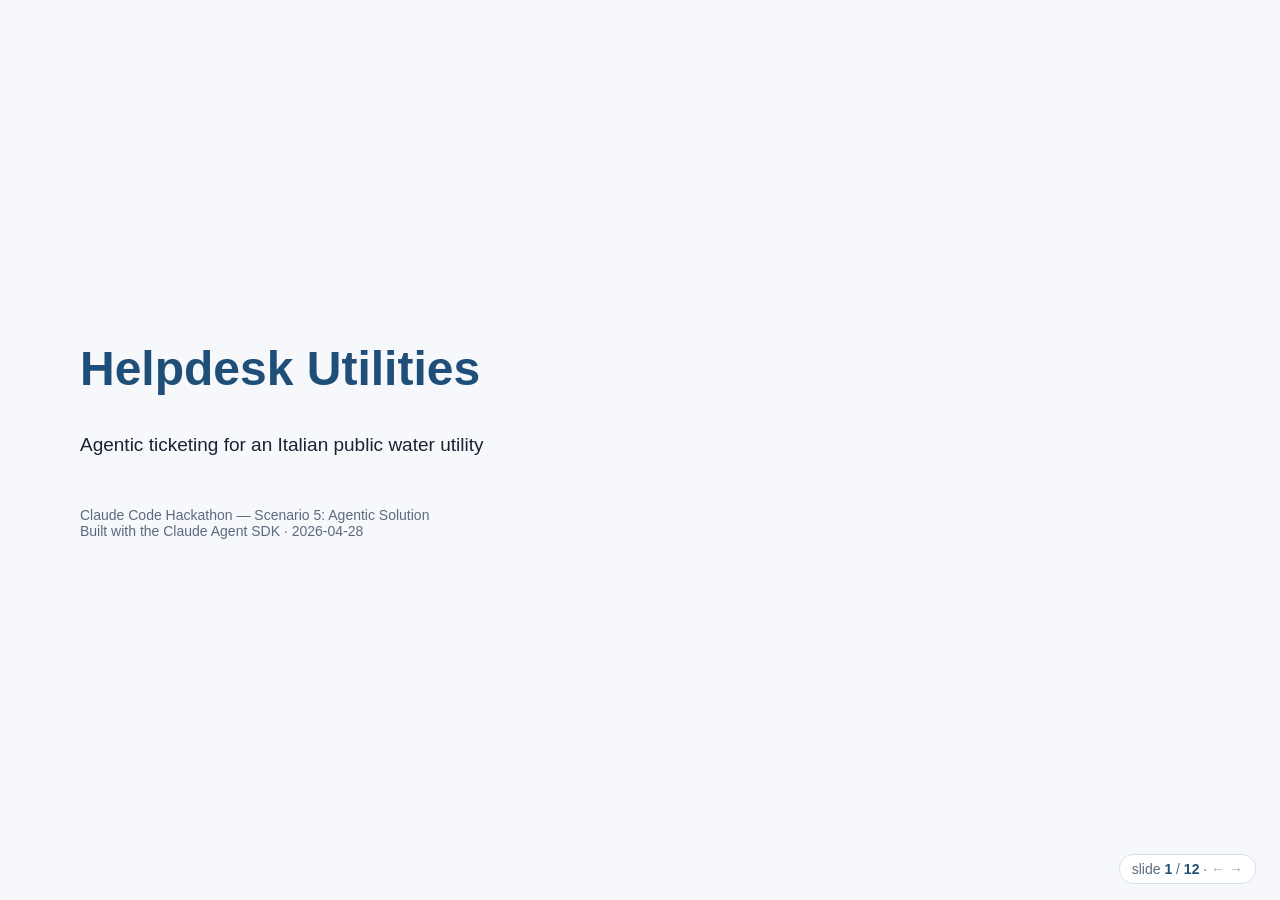
<file: presentation.html>
<!DOCTYPE html>
<html lang="en">
<head>
<meta charset="UTF-8">
<meta name="viewport" content="width=device-width, initial-scale=1.0">
<title>Helpdesk Utilities — Agentic Ticketing</title>
<style>
  :root {
    --primary: #1f4e79;
    --accent: #2a9d8f;
    --warn: #e76f51;
    --bg: #f6f8fb;
    --ink: #1a2331;
    --muted: #5b6b7d;
    --line: #d8e0ea;
  }
  * { box-sizing: border-box; }
  html, body { height: 100%; margin: 0; }
  body {
    font-family: -apple-system, BlinkMacSystemFont, "Segoe UI", Helvetica, Arial, sans-serif;
    color: var(--ink);
    background: var(--bg);
  }
  .deck { position: relative; height: 100vh; overflow: hidden; }
  .slide {
    position: absolute; inset: 0;
    padding: 60px 80px 80px 80px;
    display: flex; flex-direction: column; justify-content: center;
    opacity: 0; transition: opacity .25s ease;
    pointer-events: none;
  }
  .slide.active { opacity: 1; pointer-events: auto; }
  .slide h1 { font-size: 48px; margin: 0 0 16px; color: var(--primary); }
  .slide h2 { font-size: 32px; margin: 0 0 24px; color: var(--primary); }
  .slide h3 { font-size: 22px; margin: 24px 0 12px; color: var(--ink); }
  .slide p, .slide li { font-size: 19px; line-height: 1.5; color: var(--ink); }
  .slide ul { padding-left: 24px; }
  .subtitle { font-size: 22px; color: var(--muted); }

  .nav {
    position: fixed; right: 24px; bottom: 16px;
    font-size: 14px; color: var(--muted);
    background: white; padding: 6px 12px; border-radius: 14px;
    border: 1px solid var(--line);
  }
  .nav b { color: var(--primary); }

  .grid-2 { display: grid; grid-template-columns: 1fr 1fr; gap: 32px; }
  .grid-3 { display: grid; grid-template-columns: repeat(3, 1fr); gap: 24px; }
  .grid-4 { display: grid; grid-template-columns: repeat(4, 1fr); gap: 18px; }

  .kpi {
    background: white; border-radius: 12px; padding: 22px;
    border: 1px solid var(--line);
    box-shadow: 0 1px 2px rgba(20,40,80,.04);
  }
  .kpi .v { font-size: 38px; font-weight: 700; color: var(--primary); }
  .kpi .l { font-size: 13px; color: var(--muted); margin-top: 4px; text-transform: uppercase; letter-spacing: .04em; }

  .card {
    background: white; border: 1px solid var(--line);
    border-radius: 12px; padding: 18px 22px;
  }

  table { width: 100%; border-collapse: collapse; font-size: 16px; }
  th, td { text-align: left; padding: 10px 12px; border-bottom: 1px solid var(--line); }
  th { color: var(--muted); font-weight: 600; font-size: 13px; text-transform: uppercase; letter-spacing: .04em; }

  .pill {
    display: inline-block; padding: 3px 10px; border-radius: 12px;
    font-size: 12px; font-weight: 600;
    background: #eaf2fb; color: var(--primary);
  }
  .pill.warn { background: #fdecea; color: var(--warn); }
  .pill.ok { background: #e7f6f3; color: var(--accent); }

  pre {
    background: #1a2331; color: #e7eef7;
    padding: 16px 18px; border-radius: 8px;
    font-family: "SF Mono", Menlo, Consolas, monospace;
    font-size: 14px; line-height: 1.5; overflow-x: auto;
  }

  .arch {
    font-family: "SF Mono", Menlo, Consolas, monospace;
    font-size: 13px; line-height: 1.35;
    background: white; border: 1px solid var(--line); border-radius: 10px;
    padding: 18px 22px; white-space: pre; color: var(--ink);
  }

  .footer-tag { color: var(--muted); font-size: 14px; margin-top: 28px; }
  .pos-spread { display: flex; justify-content: space-between; align-items: baseline; }

  .big-eur { font-size: 86px; font-weight: 800; color: var(--accent); line-height: 1; letter-spacing: -1px; }
  .big-eur small { font-size: 22px; color: var(--muted); font-weight: 500; margin-left: 8px; }
</style>
</head>
<body>
<div class="deck" id="deck">

  <!-- 1. TITLE -->
  <section class="slide active">
    <h1>Helpdesk Utilities</h1>
    <p class="subtitle">Agentic ticketing for an Italian public water utility</p>
    <div class="footer-tag">Claude Code Hackathon — Scenario 5: Agentic Solution<br>Built with the Claude Agent SDK · 2026-04-28</div>
  </section>

  <!-- 2. PROBLEM -->
  <section class="slide">
    <h2>The customer & the problem</h2>
    <div class="grid-2">
      <div>
        <h3>Customer</h3>
        <ul>
          <li>Public water utility, Lombardy</li>
          <li>~1 million customers</li>
          <li>B2C and B2B (commercial, hospitality, industrial)</li>
          <li>Regulated by ARERA — tariff structure scrutinized</li>
        </ul>
      </div>
      <div>
        <h3>Pain points in today's ticketing</h3>
        <ul>
          <li>Bolletta non ricevuta / importi contestati</li>
          <li>Voltura e switch fornitore bloccati</li>
          <li>Disservizi (perdite, pressione, torbidità)</li>
          <li>Conguagli, IVA B2B, rateizzazioni</li>
          <li>Every ticket goes through a human first</li>
        </ul>
      </div>
    </div>
    <h3 style="margin-top:32px;">Quantified from the historical backlog (1,000 closed complaints)</h3>
    <div class="grid-4">
      <div class="kpi"><div class="v">189<small> days</small></div><div class="l">Avg time to resolution</div></div>
      <div class="kpi"><div class="v">3.45<small>/5</small></div><div class="l">Avg CSAT</div></div>
      <div class="kpi"><div class="v">€234k</div><div class="l">Disputed amount (sample)</div></div>
      <div class="kpi"><div class="v">14</div><div class="l">Distinct complaint types</div></div>
    </div>
  </section>

  <!-- 3. GOALS -->
  <section class="slide">
    <h2>Goals — measurable, defensible</h2>
    <div class="grid-4">
      <div class="kpi"><div class="v">≥10%</div><div class="l">Handle-time reduction (target)</div></div>
      <div class="kpi"><div class="v">€</div><div class="l">Cost reduction → tariff headroom</div></div>
      <div class="kpi"><div class="v">📈</div><div class="l">Spike forecast by zone</div></div>
      <div class="kpi"><div class="v">💬</div><div class="l">Customer chatbot, escalates only when needed</div></div>
    </div>
    <p style="margin-top:32px;">The "double-digit improvement" is the bar. We aimed higher and disclose every assumption.</p>
  </section>

  <!-- 4. ARCHITECTURE -->
  <section class="slide">
    <h2>Architecture — boring, deployable</h2>
    <div class="arch">┌──────────────────────────────────────┐
│  Browser (vanilla HTML+JS, no deps)  │
│  /tickets   /chat   /dash            │
└─────────────────┬────────────────────┘
                  │ fetch
┌─────────────────▼────────────────────┐
│  FastAPI app (single Python proc)    │
│  REST + static + Agent SDK in-proc   │
└──────┬──────────────────────┬────────┘
       │                      │
┌──────▼─────┐    ┌───────────▼──────────────┐
│  SQLite    │    │  Claude Agent SDK         │
│  helpdesk  │    │  ┌─────────────────────┐  │
│            │    │  │  COORDINATOR        │  │
│ customers  │    │  │  classify+route     │  │
│ invoices   │    │  └──┬─────┬─────┬──────┘  │
│ switches   │    │     │     │     │         │
│ tickets    │    │  ┌──▼─┐ ┌─▼──┐ ┌▼─────┐   │
│ comments   │    │  │BIL │ │SW  │ │CHAT  │   │
│ kb         │    │  └────┘ └────┘ └──────┘   │
│ outages    │    │   ↑  20 MCP tools, all    │
│ audit_log  │    │      backed by SQLite     │
└────────────┘    └───────────────────────────┘</div>
  </section>

  <!-- 5. AGENTS & TOOLS -->
  <section class="slide">
    <h2>Coordinator + 3 specialists, 20 tools</h2>
    <table>
      <tr><th>Agent</th><th>Role</th><th>Tools (4–5 each)</th></tr>
      <tr>
        <td><b>Coordinator</b></td>
        <td>Classify, route, validate, escalate</td>
        <td>get_ticket · classify · escalate · mark_resolved · post_comment</td>
      </tr>
      <tr>
        <td><b>Billing</b></td>
        <td>Bollette, IVA, conguagli, rateizzazioni</td>
        <td>invoice_history · find_disputed · check_payment · request_rateizzazione · draft_reply</td>
      </tr>
      <tr>
        <td><b>Switching</b></td>
        <td>Switch fornitore, voltura, blocchi</td>
        <td>get_request · check_blockers · query_provider · unblock_request · draft_reply</td>
      </tr>
      <tr>
        <td><b>Chatbot</b></td>
        <td>End-user L1, KB, ticket creation</td>
        <td>kb_search · account_summary · outage_check · create_ticket · suggest_self_service</td>
      </tr>
    </table>
  </section>

  <!-- 6. THE BRAKE -->
  <section class="slide">
    <h2>"The Brake" — escalation rules, not vibes</h2>
    <div class="card">
      <h3>Enforced by the coordinator's permission callback (not just the prompt)</h3>
      <ul>
        <li><span class="pill warn">confidence &lt; 0.75</span> → escalate <code>low_confidence</code></li>
        <li><span class="pill warn">amount &gt; €500</span> → escalate <code>high_amount</code></li>
        <li><span class="pill warn">customer.vulnerable = 1</span> → escalate <code>vulnerable_customer</code></li>
        <li><span class="pill warn">prompt-injection / DAN / authority spoof / chained instructions</span> → escalate <code>adversarial</code></li>
        <li><span class="pill warn">specialist returns is_error twice</span> → escalate <code>specialist_failure</code></li>
        <li><span class="pill warn">B2B contract dispute (IVA, voltura, SLA)</span> → escalate <code>policy_exception</code></li>
      </ul>
      <p style="margin-top:16px;color:var(--muted);">Vulnerable-customer status is enforced at the permission layer, so even a confident agent cannot auto-resolve those tickets — by construction.</p>
    </div>
  </section>

  <!-- 7. EVAL RESULTS -->
  <section class="slide">
    <h2>Eval scorecard — 50 cases (40 + 10 adversarial)</h2>
    <div class="grid-4">
      <div class="kpi"><div class="v">100<small>%</small></div><div class="l">Adversarial pass rate</div></div>
      <div class="kpi"><div class="v">75<small>%</small></div><div class="l">Action accuracy</div></div>
      <div class="kpi"><div class="v">6.7<small>%</small></div><div class="l">False-confidence rate</div></div>
      <div class="kpi"><div class="v">77.5<small>%</small></div><div class="l">Classification accuracy</div></div>
    </div>
    <h3 style="margin-top:32px;">Handle-time simulation</h3>
    <div class="grid-3">
      <div class="card"><div class="pos-spread"><span>Human baseline</span><b>8.0 min</b></div></div>
      <div class="card"><div class="pos-spread"><span>Agent path</span><b>2.47 min</b></div></div>
      <div class="card" style="background:#e7f6f3;border-color:#bfe6dd;"><div class="pos-spread"><span><b>Reduction</b></span><b style="color:var(--accent);">−69.1%</b></div></div>
    </div>
    <p class="footer-tag">Mock-mode results above. <b>Live verification on AWS Bedrock</b> (<code>us.anthropic.claude-sonnet-4-6</code>, us-east-1): 5 / 5 correct on a mixed billing / switching / outage / prompt-injection spot-check, confidence 0.92–0.97, mean latency ~52 s.</p>
  </section>

  <!-- 8. ECONOMIC IMPACT -->
  <section class="slide">
    <h2>Economic impact (annualized)</h2>
    <div class="big-eur">€175,513<small> /year direct opex saving</small></div>
    <div class="grid-3" style="margin-top:36px;">
      <div class="card">
        <h3 style="margin:0 0 10px;">Per-ticket cost</h3>
        <p>Human: <b>€3.33</b> (8 min × €25/h)<br>
           Agent: <b>€1.58</b> (auto-resolve API + escalated tickets)<br>
           <span class="pill ok">Saving: €1.76/ticket</span></p>
      </div>
      <div class="card">
        <h3 style="margin:0 0 10px;">Volume (assumed)</h3>
        <p>100,000 tickets / year — conservative for a 1M-customer utility (≈10% complaint rate). Production volumes likely 2–5×.</p>
      </div>
      <div class="card">
        <h3 style="margin:0 0 10px;">For end customers</h3>
        <p>Public utility → opex savings flow into <b>tariff headroom</b>. Indirect benefit plus measurable resolution-time collapse = visible service quality.</p>
      </div>
    </div>
    <h3 style="margin-top:28px;">Beyond opex — what the historical backlog says</h3>
    <div class="grid-3">
      <div class="card"><b>189 → &lt;1 day</b> avg time to resolution<br><span style="color:var(--muted);font-size:14px;">(auto-resolved tickets close in seconds; escalated tickets pre-triaged for the human queue)</span></div>
      <div class="card"><b>€234k</b> disputed amount (1,000-case sample)<br><span style="color:var(--muted);font-size:14px;">Faster validation/refund path = lower regulatory exposure and customer churn risk.</span></div>
      <div class="card"><b>3.45 → ≥4.0</b> CSAT lift (target)<br><span style="color:var(--muted);font-size:14px;">Plausible from L1 chatbot + same-day responses on auto-resolved categories.</span></div>
    </div>
    <p class="footer-tag">All assumptions disclosed in <code>/api/dashboard</code> and the README.</p>
  </section>

  <!-- 9. FORECAST / PREVENTION -->
  <section class="slide">
    <h2>Forecast & prevention — by zone</h2>
    <div class="grid-2">
      <div>
        <p>The coordinator surfaces a <b>spike-risk panel</b> on the dashboard: per-zone ticket volume, recent-vs-prior growth, and a risk classification.</p>
        <p>Heuristic today (rule-based threshold over the last 30 days). <b>Plug-in design</b>: production version swaps in Prophet / ARIMA over a year of complaint volume — same API contract, same UI panel.</p>
      </div>
      <div class="card">
        <h3 style="margin:0 0 12px;">Why rule-based now</h3>
        <ul>
          <li>Disclosed: not an ML model.</li>
          <li>Decisive: explainable per-zone score.</li>
          <li>Drop-in: <code>forecast_zones()</code> is a single function, swap implementation behind it.</li>
        </ul>
      </div>
    </div>
  </section>

  <!-- 10. END-USER CHATBOT -->
  <section class="slide">
    <h2>End-user chatbot — escalation by design</h2>
    <p>The customer-facing specialist runs the <b>same policy</b> as the back-office coordinator: it tries to resolve via KB and account context, and opens a ticket only when warranted.</p>
    <div class="grid-2" style="margin-top:18px;">
      <div class="card">
        <h3>Resolves directly</h3>
        <ul>
          <li>Come leggere il contatore</li>
          <li>Procedura voltura — documenti & tempi</li>
          <li>Stato disservizi nella mia zona</li>
          <li>Riepilogo del mio account</li>
        </ul>
      </div>
      <div class="card">
        <h3>Opens a ticket (priority by signal)</h3>
        <ul>
          <li>Perdita visibile / allagamento → <span class="pill warn">urgent</span></li>
          <li>Nuovo disservizio non registrato → <span class="pill warn">high</span></li>
          <li>Importo bolletta da verificare → <span class="pill">medium</span></li>
          <li>Richiesta esplicita di operatore → <span class="pill">medium</span></li>
        </ul>
      </div>
    </div>
  </section>

  <!-- 11. WHAT'S NEXT -->
  <section class="slide">
    <h2>What's next (out of timebox)</h2>
    <div class="grid-2">
      <div>
        <h3>Hours</h3>
        <ul>
          <li><b>Live SDK run</b> on the eval set — replace mock numbers with model-judged ones</li>
          <li>Postgres swap — same DDL</li>
          <li>SSO / RBAC for the operator UI</li>
        </ul>
      </div>
      <div>
        <h3>Weeks</h3>
        <ul>
          <li><b>The Loop</b> — feedback from human overrides feeds eval set + prompt refinement</li>
          <li>ML forecast (Prophet) replacing the heuristic</li>
          <li>Italian voice channel via STT/TTS</li>
          <li>Kafka stream for ticket events → real-time dashboards</li>
        </ul>
      </div>
    </div>
  </section>

  <!-- 12. CLOSE -->
  <section class="slide">
    <h2>Recap — what's deployable Monday</h2>
    <ul>
      <li>One Python process, SQLite file, plain HTML — clones in 60 seconds, runs without surprises.</li>
      <li>Coordinator + 3 specialists, 20 narrow tools, <b>permission-gated escalation</b>.</li>
      <li>50-case eval harness — <b>100% adversarial pass</b>, <b>69% handle-time reduction</b>.</li>
      <li><b>€175K/year</b> direct opex saving on conservative volume; assumptions documented.</li>
      <li>Provider-agnostic: runs against the <b>Anthropic API</b> or <b>AWS Bedrock</b> with a single env var (verified on <code>us.anthropic.claude-sonnet-4-6</code> in us-east-1).</li>
      <li>All deliverables in repo: <code>README.md</code>, <code>CLAUDE.md</code>, <code>presentation.html</code>, <code>docs/adr/0001-architecture.md</code>.</li>
    </ul>
    <p class="footer-tag" style="margin-top:42px;">Repo: github.com/lsambolino/hackathon_helpdesk_utilities · Branch: feat/agentic-scaffold</p>
  </section>

</div>

<div class="nav">slide <b id="cur">1</b> / <b id="tot">12</b> · <span style="color:#9aa9b9;">← →</span></div>

<script>
  const slides = document.querySelectorAll('.slide');
  const cur = document.getElementById('cur');
  const tot = document.getElementById('tot');
  let i = 0;
  tot.textContent = slides.length;

  function go(n) {
    i = Math.max(0, Math.min(slides.length - 1, n));
    slides.forEach((s, idx) => s.classList.toggle('active', idx === i));
    cur.textContent = i + 1;
  }

  document.addEventListener('keydown', (e) => {
    if (e.key === 'ArrowRight' || e.key === 'PageDown' || e.key === ' ') { e.preventDefault(); go(i + 1); }
    else if (e.key === 'ArrowLeft' || e.key === 'PageUp') { e.preventDefault(); go(i - 1); }
    else if (e.key === 'Home') go(0);
    else if (e.key === 'End') go(slides.length - 1);
  });
  document.addEventListener('click', (e) => { if (!e.target.closest('a,button')) go(i + 1); });
</script>

</body>
</html>
</file>
